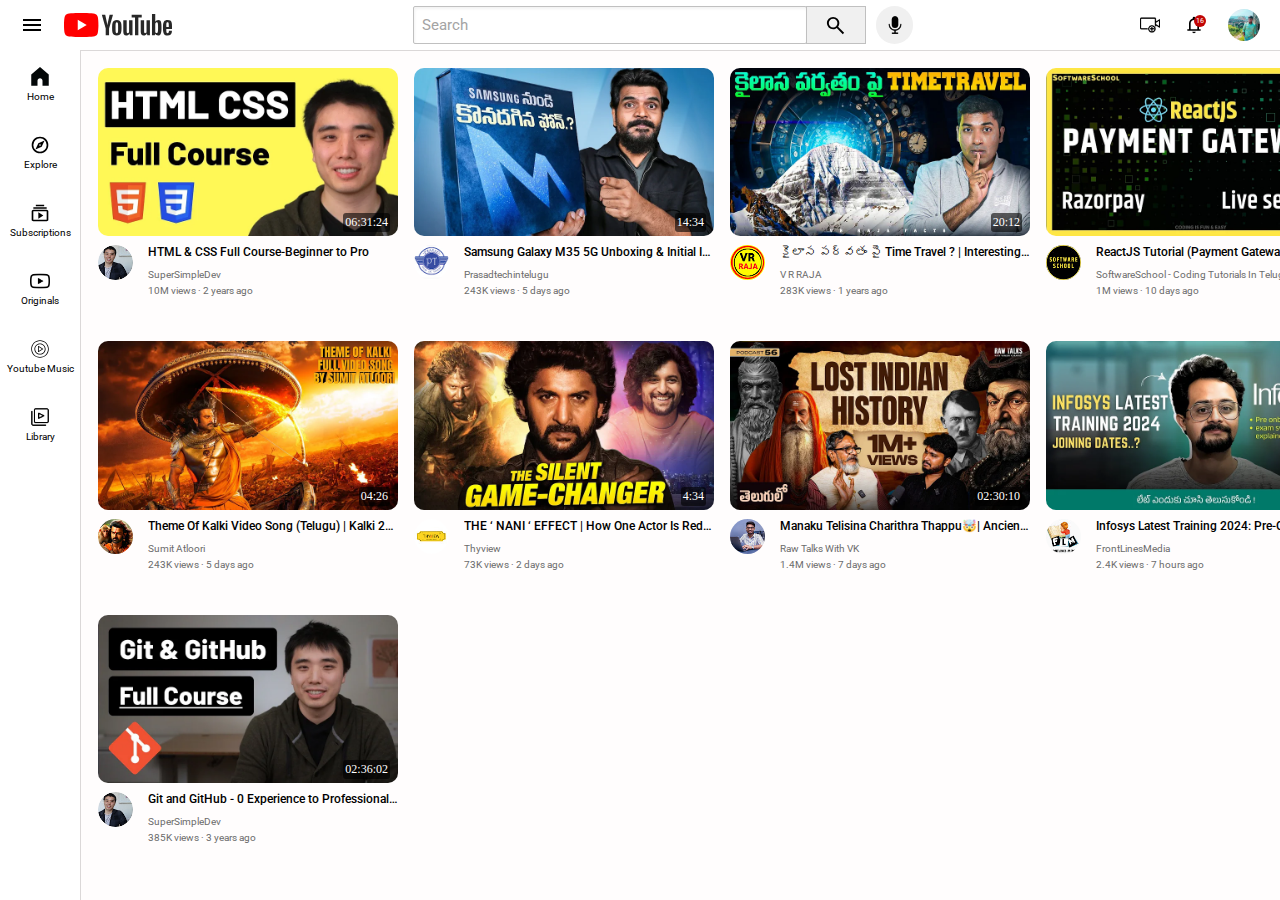
<file: index.html>
<!DOCTYPE html>
<html>
    <head>
        <link rel="stylesheet" href="https://fonts.googleapis.com/css2?family=Material+Symbols+Outlined:opsz,wght,FILL,GRAD@20..48,100..700,0..1,-50..200" />
        <title>Youtube home theme</title>
        <link rel="preconnect" href="https://fonts.googleapis.com">
        <link rel="preconnect" href="https://fonts.gstatic.com" crossorigin>
        <link href="https://fonts.googleapis.com/css2?family=Roboto:wght@400;500;700&display=swap" rel="stylesheet">
        <link rel="stylesheet" href="css files/general.css">
        <link rel="stylesheet" href="css files/header.css">
        <link rel="stylesheet" href="css files/video.css">
        <link rel="stylesheet" href="css files/sidebar.css"> 
    </head>
    <body>
        <header class="header">
            <div class="left-section">
                <img class="menu-icon" src="icons/menu.svg" alt="">
                <img class="youtube-logo" src="icons/youtube_logo.svg" alt="">
            </div>
            <div class="middle-section">
                <input class="search-bar" type="text" placeholder="Search">
                <button class="search-icon-button" >
                    <img class="search-icon" src="icons/search-icon.svg" alt="search-bar">
                    <div class="tooltip">Search</div>
                </button>
                <button class="voice-search-button">
                    <img class="voice-search-icon" src="icons/voice-search-icon.png" alt="voice-search">
                    <div class="tooltip">Search with your voice</div>
                </button>
            </div>
            <div class="right-section">
                <div class="upload-icon-container">
                    <img class="upload-icon" src="icons/video-uplode-icon.png" alt="uplode-video">
                    <div class="tooltip">Create</div>
                </div>
                <div class="notification">
                    <div class="notification-icon-container">
                        <img class="notification-icon" src="icons/notification-icon.svg" alt="notification">
                        <div class="tooltip">Notifications</div>
                    </div>
                    <div class="notification-count">16</div>
                </div>
                <img class="user-profile" src="thumb/my_profile.jpg" alt="user-profile">
            </div>
        </header>
        <nav class="sidebar">
            <div class="sidebar-link" style="justify-content: center; align-items: center;">
                <img src="sidebar-icons/home.svg" alt="home">
                <div>Home</div>
            </div>
            <div class="sidebar-link" style="justify-content: center; align-items: center;">
                <img src="sidebar-icons/explore.svg" alt="explore">
                <div>Explore</div>
            </div>
            <div class="sidebar-link">
                <img src="sidebar-icons/subscriptions.svg" alt="subscriptions">
                <div>Subscriptions</div>
            </div>
            <div class="sidebar-link">
                <img src="sidebar-icons/youtube.png" alt="originals">
                <div>Originals</div>
            </div>
            <div class="sidebar-link">
                <img src="sidebar-icons/youtube-music.svg" alt="youtube-music">
                <div>Youtube Music</div>
            </div>
            <div class="sidebar-link">
                <img src="sidebar-icons/library.png" alt="library">
                <div>Library</div>
            </div>
        </nav>
        <main class="video-grid">
            <div class="video-preview">
                <div class="video-thamb">
                    <img class="t1" src="thumb/t1.webp">
                    <div class="video-time">06:31:24</div>
                </div>
                <div class="grid-video-info">
                    <div class="video-profile">
                        <img class="profile" src="thumb/profile2.jpg" alt="profile">
                    </div>
                    <div class="video-info">
                        <p class="video-title"> HTML & CSS Full Course-Beginner to Pro</p>
                        <p class="video-author">SuperSimpleDev </p>
                        <p class="video-status">10M views &middot; 2 years ago</p>
                    </div>
                </div>
            </div>

            <div class="video-preview">
                <div class="video-thamb">
                    <img class="t1" src="thumb/t2.webp">
                    <div class="video-time">14:34</div>
                </div>
                <div class="grid-video-info">
                    <div class="video-profile">
                        <img class="profile" src="thumb/profile1.jpg" alt="profile">
                    </div>
                    <div class="video-info">
                        <p class="video-title">Samsung Galaxy M35 5G Unboxing & Initial Impressions in Telugu || Effective Price ₹15,999</p>
                        <p class="video-author">Prasadtechintelugu </p>
                        <p class="video-status">243K views &middot; 5 days ago</p>
                    </div>
                </div>
            </div>

            <div class="video-preview">
                <div class="video-thamb">
                    <img class="t1" src="thumb/t3.webp">
                    <div class="video-time">20:12</div>
                </div>
                <div class="grid-video-info">
                    <div class="video-profile">
                        <img class="profile" src="thumb/profile3.jpg" alt="profile">
                    </div>
                    <div class="video-info">
                        <p class="video-title"> కైలాస పర్వతం పై  Time Travel ? | Interesting Facts  | Telugu Facts| VR Raja Facts</p>
                        <p class="video-author">V R RAJA </p>
                        <p class="video-status">283K views &middot; 1 years ago</p>
                    </div>
                </div>
            </div>

            <div>
                <div class="video-thamb">
                    <img class="t1" src="thumb/t4.webp">
                    <div class="video-time">01:12:30</div>
                </div>
                <div class="grid-video-info">
                    <div class="video-profile">
                        <img class="profile" src="thumb/profile4.jpg" alt="profile">
                    </div>
                    <div class="video-info">
                        <p class="video-title">ReactJS Tutorial (Payment Gateway Integration) Web Development, Frontend, ReactJS in Telugu</p>
                        <p class="video-author">SoftwareSchool - Coding Tutorials In Telugu </p>
                        <p class="video-status">1M views &middot; 10 days ago</p>
                    </div>
                </div>
            </div>

            <div>
                <div class="video-thamb">
                    <img class="t1" src="thumb/t5.webp">
                    <div class="video-time">04:26</div>
                </div>
                <div class="grid-video-info">
                    <div class="video-profile">
                        <img class="profile" src="thumb/profile5.jpg" alt="profile">
                    </div>
                    <div class="video-info">
                        <p class="video-title">Theme Of Kalki Video Song (Telugu) | Kalki 2898 AD | Prabhas | Deepika | Disha | Amitabh | Kamal</p>
                        <p class="video-author">Sumit Atloori </p>
                        <p class="video-status">243K views &middot; 5 days ago</p>
                    </div>
                </div>
            </div>

            <div>
                <div class="video-thamb">
                    <img class="t1" src="thumb/t6.webp">
                    <div class="video-time">4:34</div>
                </div>
                <div class="grid-video-info">
                    <div class="video-profile">
                        <img class="profile" src="thumb/profile6.jpg" alt="profile">
                    </div>
                    <div class="video-info">
                        <p class="video-title">THE ‘ NANI ‘ EFFECT | How One Actor Is Redefining Success In Telugu Film Industry | Thyview</p>
                        <p class="video-author">Thyview </p>
                        <p class="video-status">73K views &middot; 2 days ago</p>
                    </div>
                </div>
            </div>

            <div>
                <div class="video-thamb">
                    <img class="t1" src="thumb/t7.webp">
                    <div class="video-time">02:30:10</div>
                </div>
                <div class="grid-video-info">
                    <div class="video-profile">
                        <img class="profile" src="thumb/profile7.jpg" alt="profile">
                    </div>
                    <div class="video-info">
                        <p class="video-title">Manaku Telisina Charithra Thappu🤯| Ancient Indian History &amp;Technology @themadangupta</p>
                        <p class="video-author">Raw Talks With VK </p>
                        <p class="video-status">1.4M views &middot; 7 days ago</p>
                    </div>
                </div>
            </div>

            <div>
                <div class="video-thamb">
                    <img class="t1" src="thumb/t8.webp">
                    <div class="video-time">16:40</div>
                </div>
                <div class="grid-video-info">
                    <div class="video-profile">
                        <img class="profile" src="thumb/profile8.jpg" alt="profile">
                    </div>
                    <div class="video-info">
                        <p class="video-title">Infosys Latest Training 2024: Pre-Onboarding Training and Exam Syllabus Pattern Explained</p>
                        <p class="video-author">FrontLinesMedia </p>
                        <p class="video-status">2.4K views &middot; 7 hours ago</p>
                    </div>
                </div>
            </div>

            <div>
                <div class="video-thamb">
                    <img class="t1" src="thumb/t9.webp">
                    <div class="video-time">02:36:02</div>
                </div>
                <div class="grid-video-info">
                    <div class="video-profile">
                        <img class="profile" src="thumb/profile9.jpg" alt="profile">
                    </div>
                    <div class="video-info">
                        <p class="video-title">Git and GitHub - 0 Experience to Professional in 1 Tutorial (Part 1) </p>
                        <p class="video-author">SuperSimpleDev </p>
                        <p class="video-status">385K views &middot; 3 years ago</p>
                    </div>
                </div>
            </div>
        </main>
        
    </body>
</html>
</file>
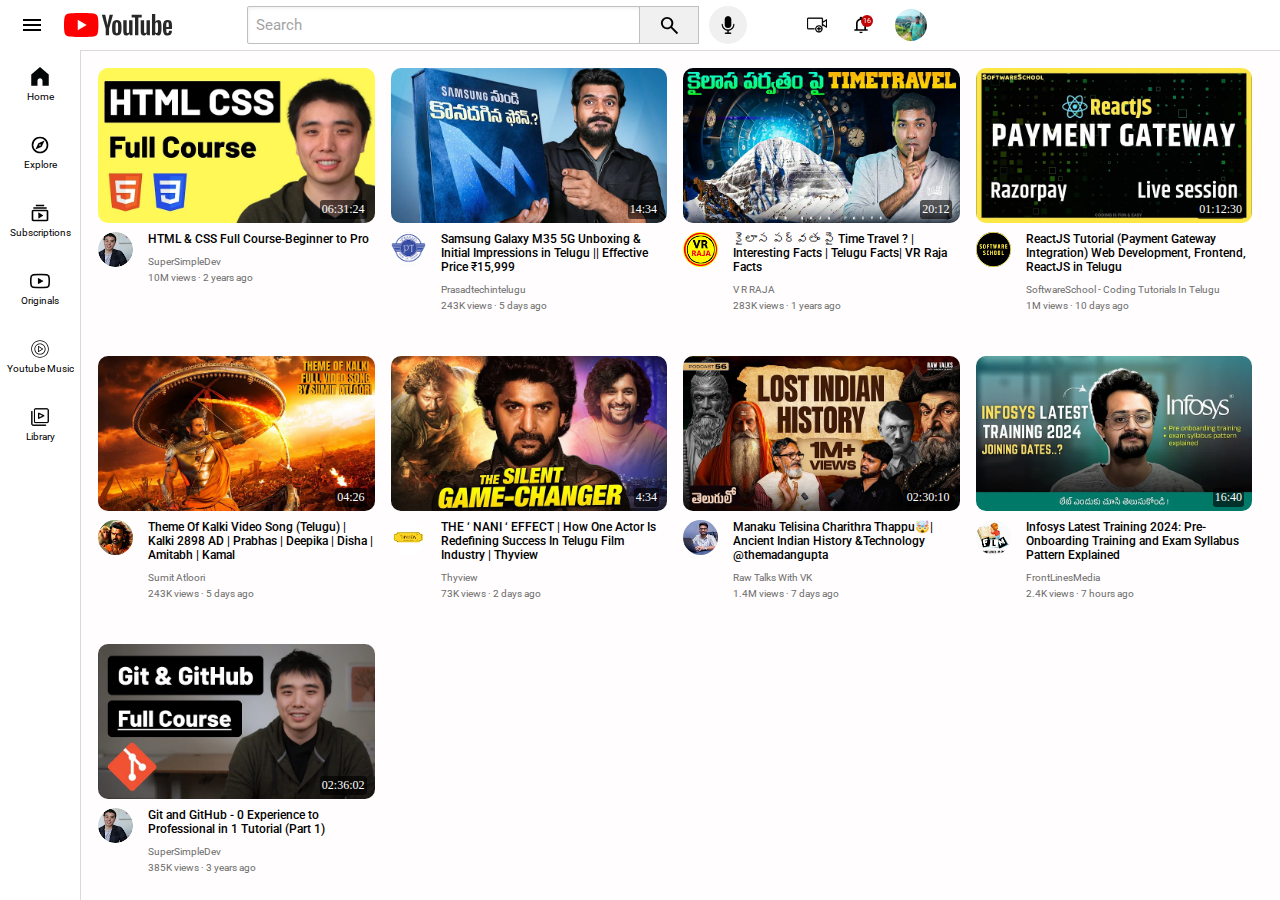
<file: grid/index.html>
<!DOCTYPE html>
<html>
    <head>
        <link rel="stylesheet" href="https://fonts.googleapis.com/css2?family=Material+Symbols+Outlined:opsz,wght,FILL,GRAD@20..48,100..700,0..1,-50..200" />
        <title>Youtube home theme</title>
        <link rel="preconnect" href="https://fonts.googleapis.com">
        <link rel="preconnect" href="https://fonts.gstatic.com" crossorigin>
        <link href="https://fonts.googleapis.com/css2?family=Roboto:wght@400;500;700&display=swap" rel="stylesheet">
        <link rel="stylesheet" href="css files/general.css">
        <link rel="stylesheet" href="css files/header.css">
        <link rel="stylesheet" href="css files/video.css">
        <link rel="stylesheet" href="css files/sidebar.css"> 
    </head>
    <body>
        <header class="header">
            <div class="left-section">
                <img class="menu-icon" src="icons/menu.svg" alt="">
                <img class="youtube-logo" src="icons/youtube_logo.svg" alt="">
            </div>
            <div class="middle-section">
                <input class="search-bar" type="text" placeholder="Search">
                <button class="search-icon-button" >
                    <img class="search-icon" src="icons/search-icon.svg" alt="search-bar">
                    <div class="tooltip">Search</div>
                </button>
                <button class="voice-search-button">
                    <img class="voice-search-icon" src="icons/voice-search-icon.png" alt="voice-search">
                    <div class="tooltip">Search with your voice</div>
                </button>
            </div>
            <div class="right-section">
                <div class="upload-icon-container">
                    <img class="upload-icon" src="icons/video-uplode-icon.png" alt="uplode-video">
                    <div class="tooltip">Create</div>
                </div>
                <div class="notification">
                    <div class="notification-icon-container">
                        <img class="notification-icon" src="icons/notification-icon.svg" alt="notification">
                        <div class="tooltip">Notifications</div>
                    </div>
                    <div class="notification-count">16</div>
                </div>
                <img class="user-profile" src="thumb/my_profile.jpg" alt="user-profile">
            </div>
        </header>
        <nav class="sidebar">
            <div class="sidebar-link">
                <img src="sidebar-icons/home.svg" alt="home">
                <div>Home</div>
            </div>
            <div class="sidebar-link">
                <img src="sidebar-icons/explore.svg" alt="explore">
                <div>Explore</div>
            </div>
            <div class="sidebar-link">
                <img src="sidebar-icons/subscriptions.svg" alt="subscriptions">
                <div>Subscriptions</div>
            </div>
            <div class="sidebar-link">
                <img src="sidebar-icons/youtube.png" alt="originals">
                <div>Originals</div>
            </div>
            <div class="sidebar-link">
                <img src="sidebar-icons/youtube-music.svg" alt="youtube-music">
                <div>Youtube Music</div>
            </div>
            <div class="sidebar-link">
                <img src="sidebar-icons/library.png" alt="library">
                <div>Library</div>
            </div>
        </nav>
        <main class="video-grid">
            <div class="video-preview">
                <div class="video-thamb">
                    <img class="t1" src="thumb/t1.webp">
                    <div class="video-time">06:31:24</div>
                </div>
                <div class="grid-video-info">
                    <div class="video-profile">
                        <img class="profile" src="thumb/profile2.jpg" alt="profile">
                    </div>
                    <div class="video-info">
                        <p class="video-title"> HTML & CSS Full Course-Beginner to Pro</p>
                        <p class="video-author">SuperSimpleDev </p>
                        <p class="video-status">10M views &middot; 2 years ago</p>
                    </div>
                </div>
            </div>

            <div class="video-preview">
                <div class="video-thamb">
                    <img class="t1" src="thumb/t2.webp">
                    <div class="video-time">14:34</div>
                </div>
                <div class="grid-video-info">
                    <div class="video-profile">
                        <img class="profile" src="thumb/profile1.jpg" alt="profile">
                    </div>
                    <div class="video-info">
                        <p class="video-title">Samsung Galaxy M35 5G Unboxing & Initial Impressions in Telugu || Effective Price ₹15,999</p>
                        <p class="video-author">Prasadtechintelugu </p>
                        <p class="video-status">243K views &middot; 5 days ago</p>
                    </div>
                </div>
            </div>

            <div class="video-preview">
                <div class="video-thamb">
                    <img class="t1" src="thumb/t3.webp">
                    <div class="video-time">20:12</div>
                </div>
                <div class="grid-video-info">
                    <div class="video-profile">
                        <img class="profile" src="thumb/profile3.jpg" alt="profile">
                    </div>
                    <div class="video-info">
                        <p class="video-title"> కైలాస పర్వతం పై  Time Travel ? | Interesting Facts  | Telugu Facts| VR Raja Facts</p>
                        <p class="video-author">V R RAJA </p>
                        <p class="video-status">283K views &middot; 1 years ago</p>
                    </div>
                </div>
            </div>

            <div>
                <div class="video-thamb">
                    <img class="t1" src="thumb/t4.webp">
                    <div class="video-time">01:12:30</div>
                </div>
                <div class="grid-video-info">
                    <div class="video-profile">
                        <img class="profile" src="thumb/profile4.jpg" alt="profile">
                    </div>
                    <div class="video-info">
                        <p class="video-title">ReactJS Tutorial (Payment Gateway Integration) Web Development, Frontend, ReactJS in Telugu</p>
                        <p class="video-author">SoftwareSchool - Coding Tutorials In Telugu </p>
                        <p class="video-status">1M views &middot; 10 days ago</p>
                    </div>
                </div>
            </div>

            <div>
                <div class="video-thamb">
                    <img class="t1" src="thumb/t5.webp">
                    <div class="video-time">04:26</div>
                </div>
                <div class="grid-video-info">
                    <div class="video-profile">
                        <img class="profile" src="thumb/profile5.jpg" alt="profile">
                    </div>
                    <div class="video-info">
                        <p class="video-title">Theme Of Kalki Video Song (Telugu) | Kalki 2898 AD | Prabhas | Deepika | Disha | Amitabh | Kamal</p>
                        <p class="video-author">Sumit Atloori </p>
                        <p class="video-status">243K views &middot; 5 days ago</p>
                    </div>
                </div>
            </div>

            <div>
                <div class="video-thamb">
                    <img class="t1" src="thumb/t6.webp">
                    <div class="video-time">4:34</div>
                </div>
                <div class="grid-video-info">
                    <div class="video-profile">
                        <img class="profile" src="thumb/profile6.jpg" alt="profile">
                    </div>
                    <div class="video-info">
                        <p class="video-title">THE ‘ NANI ‘ EFFECT | How One Actor Is Redefining Success In Telugu Film Industry | Thyview</p>
                        <p class="video-author">Thyview </p>
                        <p class="video-status">73K views &middot; 2 days ago</p>
                    </div>
                </div>
            </div>

            <div>
                <div class="video-thamb">
                    <img class="t1" src="thumb/t7.webp">
                    <div class="video-time">02:30:10</div>
                </div>
                <div class="grid-video-info">
                    <div class="video-profile">
                        <img class="profile" src="thumb/profile7.jpg" alt="profile">
                    </div>
                    <div class="video-info">
                        <p class="video-title">Manaku Telisina Charithra Thappu🤯| Ancient Indian History &amp;Technology @themadangupta</p>
                        <p class="video-author">Raw Talks With VK </p>
                        <p class="video-status">1.4M views &middot; 7 days ago</p>
                    </div>
                </div>
            </div>

            <div>
                <div class="video-thamb">
                    <img class="t1" src="thumb/t8.webp">
                    <div class="video-time">16:40</div>
                </div>
                <div class="grid-video-info">
                    <div class="video-profile">
                        <img class="profile" src="thumb/profile8.jpg" alt="profile">
                    </div>
                    <div class="video-info">
                        <p class="video-title">Infosys Latest Training 2024: Pre-Onboarding Training and Exam Syllabus Pattern Explained</p>
                        <p class="video-author">FrontLinesMedia </p>
                        <p class="video-status">2.4K views &middot; 7 hours ago</p>
                    </div>
                </div>
            </div>

            <div>
                <div class="video-thamb">
                    <img class="t1" src="thumb/t9.webp">
                    <div class="video-time">02:36:02</div>
                </div>
                <div class="grid-video-info">
                    <div class="video-profile">
                        <img class="profile" src="thumb/profile9.jpg" alt="profile">
                    </div>
                    <div class="video-info">
                        <p class="video-title">Git and GitHub - 0 Experience to Professional in 1 Tutorial (Part 1) </p>
                        <p class="video-author">SuperSimpleDev </p>
                        <p class="video-status">385K views &middot; 3 years ago</p>
                    </div>
                </div>
            </div>
        </main>
        
    </body>
</html>
</file>
<file: css files/general.css>
body{
    background-color: rgb(255, 253, 253);
    padding-top: 60px;
    padding-left: 90px;
    padding-right: 20px;
}
</file>
<file: css files/header.css>
.header{
    height: 50px;
    display: flex;
    position: fixed;
    background-color: white;
    top: 0;
    left: 0;
    right: 0;
    border-bottom-style:solid ;
    border-bottom-width: 1px;
    border-bottom-color: rgb(219, 216, 216);
    z-index: 1;
    justify-content:space-between;
}

.left-section{
    display: flex;
    align-items: center;
     
}
.middle-section{
    display: flex;
    flex: 1;
    align-items: center;
    margin-left: 75px;
    margin-right: 60px;
    max-width: 500px;
}

.right-section{
    display: flex;
    align-items: center;
    justify-content: space-between;
    width: 120px;
    flex-shrink: 0;
    margin-right: 20px;
}

.menu-icon{
    height: 24px;
    margin-left: 20px;
    margin-right: 20px;
}

.youtube-logo{
    height: 24px;
    color: white;
}

.search-icon{
    width: 23px;
}
.search-icon-button{
    height: 37.5px;
    width: 60px;
    background-color:rgb(240, 240, 240);
    border-color:rgb(192, 192, 192);
    border-width: 1px;
    border-style: solid;
    margin-left: -1px;
    margin-right: 10px;
}
.search-icon-button .tooltip, .voice-search-button .tooltip, 
.upload-icon-container .tooltip, .notification-icon-container .tooltip{
    position: absolute;
    background-color: gray;
    color: white;
    padding-left: 8px;
    padding-right: 8px;
    padding-top: 4px;
    padding-bottom: 4px;
    top: 43px;
    border-radius: 2px;
    opacity: 0;
    pointer-events: none;
    white-space: nowrap;
    font-family: Roboto,arial;
    font-size: 12px;
}
.upload-icon-container .tooltip,
.notification-icon-container .tooltip{
    top: 35px;
}
.search-icon-button, 
.voice-search-button,
.upload-icon-container,
.notification-icon-container{
    display: flex;
    position: relative;
    justify-content: center;
    align-items: center;
}
.search-icon-button:hover .tooltip, .voice-search-button:hover .tooltip,
.upload-icon-container:hover .tooltip,.notification-icon-container:hover .tooltip{
    opacity: 1;
}
.voice-search-icon{
    width: 20px;
}
.voice-search-button{
    height: 37.5px;
    width: 37.5px;
    border-radius: 25px;
    border-style: solid;
    border: none;
    background-color:rgb(240, 240, 240);
}

.search-bar{
    flex: 1;
    height: 34px;
    width: 0;
    padding-left: 8px;
    border-style: solid;
    border-width: 1px;
    border-color: rgb(192, 192, 192);
    border-radius: 2px;
    box-shadow: inset 1px 2px 3px rgba(0, 0,0, 0.05);
}
.search-bar::placeholder{
    font-family:Roboto,arial;
    font-size: 15px;
    color: rgb(164, 164, 164);
}

.upload-icon{
    width: 20px;
}

.notification-icon{
    width: 20px;
}

.user-profile{
    width: 32px;
    border-radius: 16px;
}
.notification{
    position: relative;
}
.notification-count{
    position: absolute;
    background-color: rgb(193, 5, 5);
    color: white;
    top: 0;
    right: -2px;
    font-size: 7px;
    font-family: Roboto,arial;
    border-radius: 9px;
    padding-top: 2px;
    padding-bottom: 2px;
    padding-left: 2px;
    padding-right: 2px;
}
</file>
<file: css files/video.css>
.t1{
    width: 100%;
    border-radius: 10px;
}
.video-title{
    margin-top: 0px;
   font-weight: 500;
   margin-bottom: 0;
   color: black;
   font-size: 12px;
   white-space: nowrap; 
   width: 250px;
    overflow: hidden;
    text-overflow:ellipsis;
}


.video-profile{
    width: 50px;
}
.video-thamb{
    position: relative;
    margin-bottom: 5px;
}
.video-time{
    position: absolute;
    background-color:rgba(0, 0, 0, 0.6);
    color: white;
    right: 8px;
    bottom: 8px;
    font-size: 12px;
    padding-left: 2px;
    padding-right: 2px;
    padding-top: 2px;
    padding-bottom: 2px;
    border-radius: 3px;
}
.video-info{
    font-family:"Roboto";
}
.video-author,
.video-status{
    margin-top: 0px;
    margin-bottom: 5px;
    font-size: 10px;
    color:rgb(108, 108, 108);
}
.video-author{
    margin-top: 10px;
}

.profile{
    width: 35px;
    border-radius: 50px;
}

.video-grid{
    display:grid;
    grid-template-columns: 1fr 1fr 1fr;
    column-gap: 16px;
    row-gap: 40px;
}

@media (max-width:750px){
    .video-grid{
        grid-template-columns: 1fr 1fr;
    }
}
@media(max-width:751px) and (min-width:999px){
    .video-grid{
        grid-template-columns: 1fr 1fr 1fr;
    }
}
@media(min-width:1000px){
    .video-grid{
        grid-template-columns: 1fr 1fr 1fr 1fr;
    }
}
.grid-video-info{
    display:grid;
    grid-template-columns: 50px 1fr;
}
</file>
<file: css files/sidebar.css>
.sidebar{
    position: fixed;
    left: 0;
    bottom: 0;
    top: 50px;
    background-color: white;
    width: 80px;
    border-right-style:solid ;
    border-right-width: 1px;
    border-right-color: rgb(219, 216, 216);
    z-index: 2;
    cursor: pointer;
}
.sidebar-link{
    height: 68px;
    display: flex;
    justify-content: center;
    align-items: center;
    flex-direction: column;
}
.sidebar-link:hover{
    background-color: rgb(218, 218, 218);
}
.sidebar-link img{
    height: 20px; 
    margin-bottom: 4px;
}
.sidebar-link div{
    font-family: Roboto,arial;
    font-size: 10px;
    display: flex;
    justify-content: center;
    align-items: center;
    
}
</file>
<file: grid/css files/general.css>
body{
    background-color: rgb(255, 253, 253);
    padding-top: 60px;
    padding-left: 90px;
    padding-right: 20px;
}
</file>
<file: grid/css files/header.css>
.header{
    height: 50px;
    display: flex;
    position: fixed;
    background-color: white;
    top: 0;
    left: 0;
    right: 0;
    border-bottom-style:solid ;
    border-bottom-width: 1px;
    border-bottom-color: rgb(219, 216, 216);
    z-index: 1;
}

.left-section{
    display: flex;
    align-items: center;
     
}
.middle-section{
    display: flex;
    flex: 1;
    align-items: center;
    margin-left: 75px;
    margin-right: 60px;
    max-width: 500px;
}

.right-section{
    display: flex;
    align-items: center;
    justify-content: space-between;
    width: 120px;
    flex-shrink: 0;
}

.menu-icon{
    height: 24px;
    margin-left: 20px;
    margin-right: 20px;
}

.youtube-logo{
    height: 24px;
    color: white;
}

.search-icon{
    width: 23px;
}
.search-icon-button{
    height: 37.5px;
    width: 60px;
    background-color:rgb(240, 240, 240);
    border-color:rgb(192, 192, 192);
    border-width: 1px;
    border-style: solid;
    margin-left: -1px;
    margin-right: 10px;
}
.search-icon-button .tooltip, .voice-search-button .tooltip, 
.upload-icon-container .tooltip, .notification-icon-container .tooltip{
    position: absolute;
    background-color: gray;
    color: white;
    padding-left: 8px;
    padding-right: 8px;
    padding-top: 4px;
    padding-bottom: 4px;
    top: 43px;
    border-radius: 2px;
    opacity: 0;
    pointer-events: none;
    white-space: nowrap;
    font-family: Roboto,arial;
    font-size: 12px;
}
.upload-icon-container .tooltip,
.notification-icon-container .tooltip{
    top: 35px;
}
.search-icon-button, 
.voice-search-button,
.upload-icon-container,
.notification-icon-container{
    display: flex;
    position: relative;
    justify-content: center;
    align-items: center;
}
.search-icon-button:hover .tooltip, .voice-search-button:hover .tooltip,
.upload-icon-container:hover .tooltip,.notification-icon-container:hover .tooltip{
    opacity: 1;
}
.voice-search-icon{
    width: 20px;
}
.voice-search-button{
    height: 37.5px;
    width: 37.5px;
    border-radius: 25px;
    border-style: solid;
    border: none;
    background-color:rgb(240, 240, 240);
}

.search-bar{
    flex: 1;
    height: 34px;
    width: 0;
    padding-left: 8px;
    border-style: solid;
    border-width: 1px;
    border-color: rgb(192, 192, 192);
    border-radius: 2px;
    box-shadow: inset 1px 2px 3px rgba(0, 0,0, 0.05);
}
.search-bar::placeholder{
    font-family:Roboto,arial;
    font-size: 15px;
    color: rgb(164, 164, 164);
}

.upload-icon{
    width: 20px;
}

.notification-icon{
    width: 20px;
}

.user-profile{
    width: 32px;
    border-radius: 16px;
}
.notification{
    position: relative;
}
.notification-count{
    position: absolute;
    background-color: rgb(193, 5, 5);
    color: white;
    top: 0;
    right: -2px;
    font-size: 7px;
    font-family: Roboto,arial;
    border-radius: 9px;
    padding-top: 2px;
    padding-bottom: 2px;
    padding-left: 2px;
    padding-right: 2px;
}
</file>
<file: grid/css files/video.css>
.t1{
    width: 100%;
    border-radius: 10px;
}
.video-title{
    margin-top: 0px;
   font-weight: 500;
   margin-bottom: 0;
   color: black;
   font-size: 12px;
}


.video-profile{
    width: 50px;
}
.video-thamb{
    position: relative;
    margin-bottom: 5px;
}
.video-time{
    position: absolute;
    background-color:rgba(0, 0, 0, 0.6);
    color: white;
    right: 8px;
    bottom: 8px;
    font-size: 12px;
    padding-left: 2px;
    padding-right: 2px;
    padding-top: 2px;
    padding-bottom: 2px;
    border-radius: 3px;
}
.video-info{
    font-family:"Roboto";
}
.video-author,
.video-status{
    margin-top: 0px;
    margin-bottom: 5px;
    font-size: 10px;
    color:rgb(108, 108, 108);
}
.video-author{
    margin-top: 10px;
}

.profile{
    width: 35px;
    border-radius: 50px;
}

.video-grid{
    display:grid;
    grid-template-columns: 1fr 1fr 1fr;
    column-gap: 16px;
    row-gap: 40px;
}

@media (max-width:750px){
    .video-grid{
        grid-template-columns: 1fr 1fr;
    }
}
@media(max-width:751px) and (min-width:999px){
    .video-grid{
        grid-template-columns: 1fr 1fr 1fr;
    }
}
@media(min-width:1000px){
    .video-grid{
        grid-template-columns: 1fr 1fr 1fr 1fr;
    }
}
.grid-video-info{
    display:grid;
    grid-template-columns: 50px 1fr;
}
</file>
<file: grid/css files/sidebar.css>
.sidebar{
    position: fixed;
    left: 0;
    bottom: 0;
    top: 50px;
    background-color: white;
    width: 80px;
    border-right-style:solid ;
    border-right-width: 1px;
    border-right-color: rgb(219, 216, 216);
    z-index: 2;
    cursor: pointer;
}
.sidebar-link{
    height: 68px;
    display: flex;
    justify-content: center;
    align-items: center;
    flex-direction: column;
}
.sidebar-link:hover{
    background-color: rgb(218, 218, 218);
}
.sidebar-link img{
    height: 20px; 
    margin-bottom: 4px;
}
.sidebar-link div{
    font-family: Roboto,arial;
    font-size: 10px;
}
</file>
